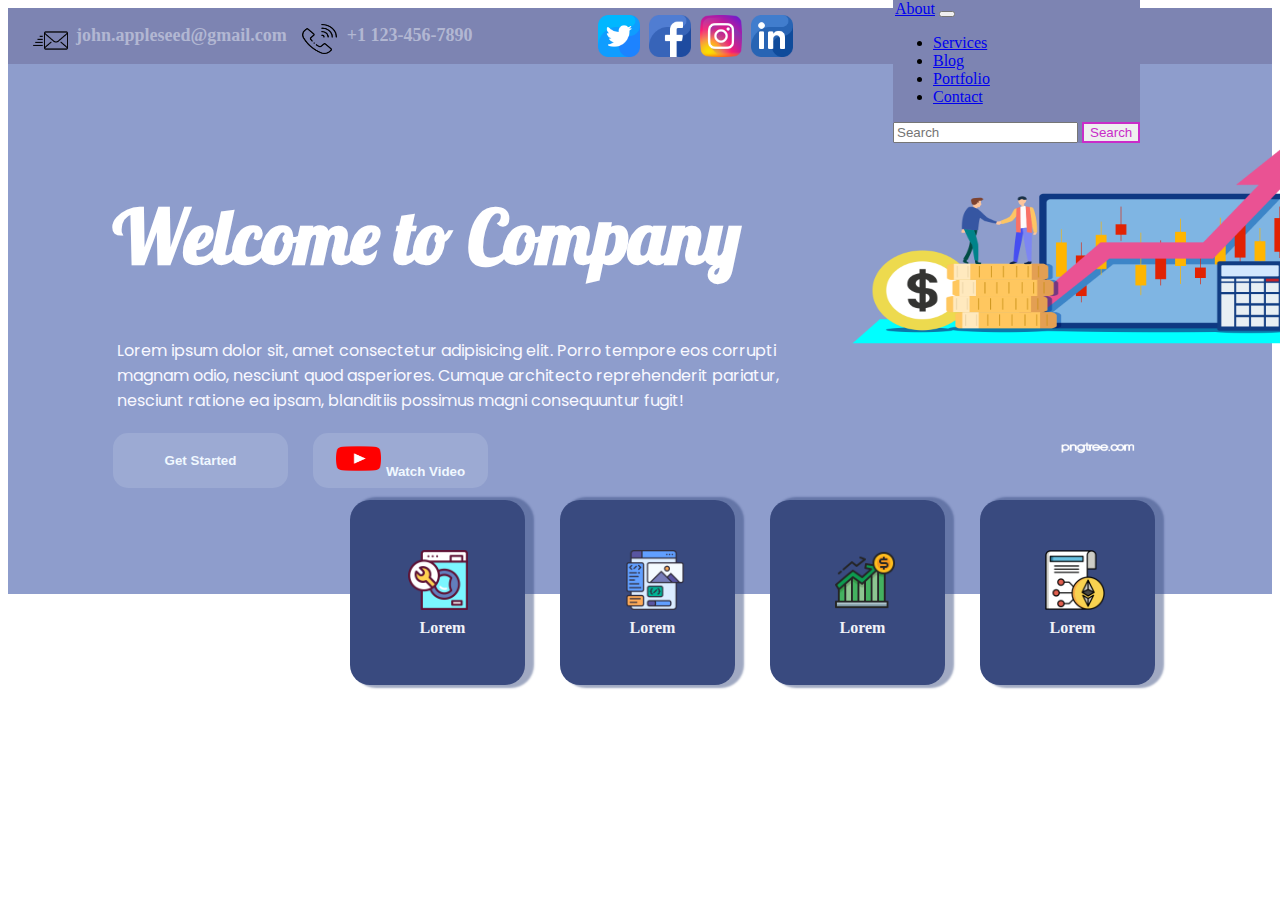
<file: index.html>
<!DOCTYPE html>
<html lang="en">
<head>
  <link rel="preconnect" href="https://fonts.gstatic.com" crossorigin>
  <link href="https://fonts.googleapis.com/css2?family=Lobster&family=Poppins&display=swap" rel="stylesheet">
    <meta charset="UTF-8">
    <meta http-equiv="X-UA-Compatible" content="IE=edge">
    <meta name="viewport" content="width=device-width, initial-scale=1.0">
    <link href="https://cdn.jsdelivr.net/npm/bootstrap@5.3.0-alpha1/dist/css/bootstrap.min.css" rel="stylesheet" integrity="sha384-GLhlTQ8iRABdZLl6O3oVMWSktQOp6b7In1Zl3/Jr59b6EGGoI1aFkw7cmDA6j6gD" crossorigin="anonymous">
    <link rel="stylesheet" href="style.css">
    <title>Document</title>
</head>
<body>

<div>

    <div class="container-fluid" id="contact-icon-content">
        <div class="left-header">
            <a><img src="images/email (1).png" id="email-icon" ></a><p id="email">john.appleseed@gmail.com</p>
            <a><img src="images/phone.png" id="phone-icon"></a><p id="number">+1 123-456-7890</p>
            <!-- <a href="https://www.flaticon.com/free-icons/mail" title="mail icons">Mail icons created by Freepik - Flaticon</a> -->
        </div>


        <div class="right-header">

            <a target="_blank" href="https://twitter.com/"><img src="images/twitter2.png" id="twitter-icon"></a>
            <!-- <a href="https://www.flaticon.com/free-icons/facebook" title="facebook icons">Facebook icons created by Ruslan Babkin - Flaticon</a> -->
            <a target="_blank" href="https://facebook.com/"><img src="images/facebook2.png" id="fb-icon"></a>
            <a target="_blank" href="https://instagram.com/"><img src="images/instagram2.png" id="insta-icon"></a>
            <!-- <a href="https://www.flaticon.com/free-icons/instagram" title="instagram icons">Instagram icons created by Freepik - Flaticon</a> -->
            <a target="_blank" href="https://linkedin.com/"><img src="images/linkedin2.png" id="linkdn-icon"></a>
            <!-- <a href="https://www.flaticon.com/free-icons/linkedin" title="linkedin icons">Linkedin icons created by Ruslan Babkin - Flaticon</a> -->


        </div>
       
    </div>

    <div class="conatiner-fluid" id="main">


        <div class="welcome-content">
            
            <div class="welsome-dislay">

                <div>
                    <nav class="navbar navbar-expand-lg bg-body-tertiary bg-dark" data-bs-theme="dark">
                        <div class="container-fluid">
                          <a style="margin-left: 2px;" class="navbar-brand" target="_blank" href="assets/about.html">About</a>
                          <button class="navbar-toggler" type="button" data-bs-toggle="collapse" data-bs-target="#navbarSupportedContent" aria-controls="navbarSupportedContent" aria-expanded="false" aria-label="Toggle navigation">
                            <span class="navbar-toggler-icon"></span>
                          </button>
                          <div class="collapse navbar-collapse" id="navbarSupportedContent">
                            <ul class="navbar-nav me-auto mb-2 mb-lg-0">

                              <li class="nav-item">
                                <a class="nav-link" target="_blank"  href="assets/services.html">Services</a>
                              </li>
                              <li class="nav-item">
                                <a class="nav-link" target="_blank" href="assets/blog.html">Blog</a>
                              </li>
                              <li class="nav-item">
                                <a class="nav-link" target="_blank" href="assets/portfolio.html">Portfolio</a>
                              </li>
                              <li class="nav-item" style="margin-right: 3px;">
                                <a class="nav-link" target="_blank" href="assets/contact.html">Contact</a>
                              </li>
                              <!-- <li class="nav-item dropdown">
                                <a class="nav-link dropdown-toggle" role="button" data-toggle="dropdown" aria-expanded="false">
                                  Nav
                                </a>
                                <ul class="dropdown-menu">
                                  <li><a class="dropdown-item" href="#">Action</a></li>
                                  <li><a class="dropdown-item" href="#">Another action</a></li>
                                  <li><hr class="dropdown-divider"></li>
                                  <li><a class="dropdown-item" href="#">Something else here</a></li>
                                </ul>
                              </li> -->
                            </ul>
                            <form class="d-flex" role="search">
                              <input class="form-control me-2" type="search" placeholder="Search" aria-label="Search">
                              <button class="btn search-button" type="submit">Search</button>
                            </form>
                          </div>
                        </div>
                      </nav>

                    <div class="welcome-display-text">
                        <h1 id="welcome-header">Welcome to Company</h1>
                        <p id="welcome-paragraph"> Lorem ipsum dolor sit, amet consectetur adipisicing elit. Porro tempore eos corrupti magnam odio, nesciunt quod asperiores. Cumque architecto reprehenderit pariatur, nesciunt ratione ea ipsam, blanditiis possimus magni consequuntur fugit!</p>
                        <div class="button-display">
                            <button id="get-started-button">Get Started</button> <button id="watch-button"><a><img src="images/youtube.png" id="youtube-icon"></a>Watch Video</button>
                        </div>
                    </div>

                </div>

            </div>

        </div>
        
        <div class="welcome-display-image">
            <img src="images/—Pngtree—ai hand-drawn financial stock market_5437696.png" id="display-image">
        </div>

    </div>


        <div class="container-fluid" id="box-bottom">
           
                <div id="box-one">
                    <a><img src="images/washer.png" id="washer-icon"></a>
                    <p class="box-text"> Lorem </p>
                </div>

                <div id="box-two">
                    <a><img src="images/template.png" id="template-icon"></a>
                    <p class="box-text"> Lorem </p>
                </div>

                <div id="box-three">
                    <a><img src="images/money-growth.png" id="growth-icon"></a>
                    <p class="box-text"> Lorem </p>
                </div>

                <div id="box-four">
                    <a><img src="images/smart-contract.png" id="contract-icon"></a>
                    <p class="box-text"> Lorem </p>
                </div>

            

        </div>

    

</div>
</body>
<script src="index.js"> </script>
</html>
</file>
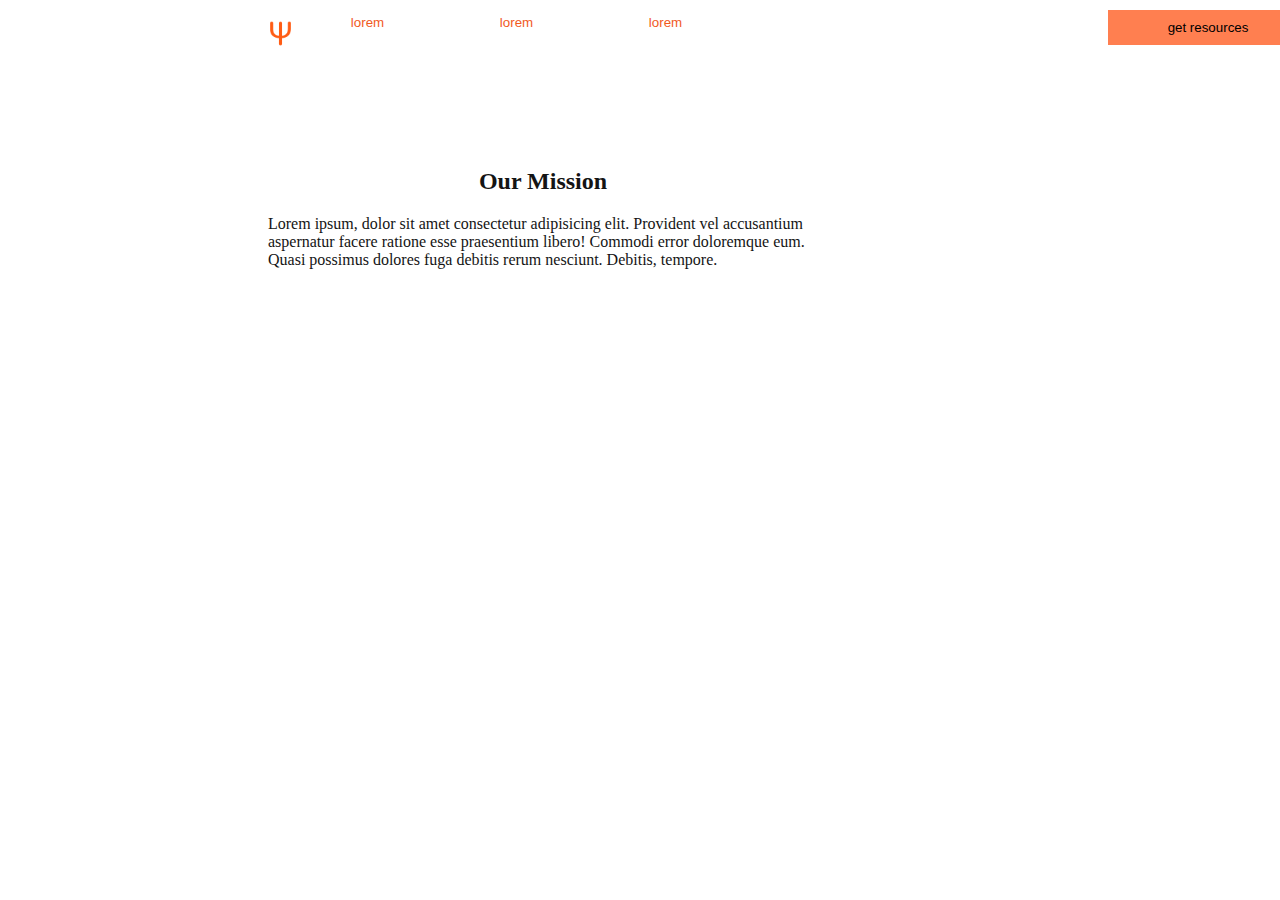
<file: about.html>
<!DOCTYPE html>
<html lang="en">
<head>
    <link rel="preconnect" href="https://fonts.gstatic.com" crossorigin>
    <link href="https://fonts.googleapis.com/css2?family=Dancing+Script:wght@700&family=Lobster&family=Poppins&display=swap" rel="stylesheet">  
    <meta charset="UTF-8">
    <meta http-equiv="X-UA-Compatible" content="IE=edge">
    <meta name="viewport" content="width=device-width, initial-scale=1.0">
     <link href="https://cdn.jsdelivr.net/npm/bootstrap@5.3.0-alpha1/dist/css/bootstrap.min.css" rel="stylesheet" integrity="sha384-GLhlTQ8iRABdZLl6O3oVMWSktQOp6b7In1Zl3/Jr59b6EGGoI1aFkw7cmDA6j6gD" crossorigin="anonymous">
     <link rel="stylesheet" href="styles/about.css">
    <title>About</title>
</head>
<body>
    <div class="container-fluid" id="logo-bio-buttons-display">
        <div class="logo-and-search-display">
            <a id="logo" ><img style="width: 45px; height: 45px; margin-top: 3px;
                " src="images/psi.png" ></a>

            <div class="button-display">
                <button id="button-1">lorem</button>
                <button id="button-2">lorem</button>
                <button id="button-3">lorem</button>

            </div>

            <div class="search-form">
                <button style="background-color: coral; width: 200px; border: none;">get resources</button>
            </div>
        </div>

    </div>

    <div class="about-paragraph-display">
        <div class="about-content">
            <h2>Our Mission</h2>
            <p>Lorem ipsum, dolor sit amet consectetur adipisicing elit. Provident vel accusantium aspernatur facere ratione esse praesentium libero! Commodi error doloremque eum. Quasi possimus dolores fuga debitis rerum nesciunt. Debitis, tempore.</p>
        </div>
    </div>
 
    
</body>
</html>
</file>
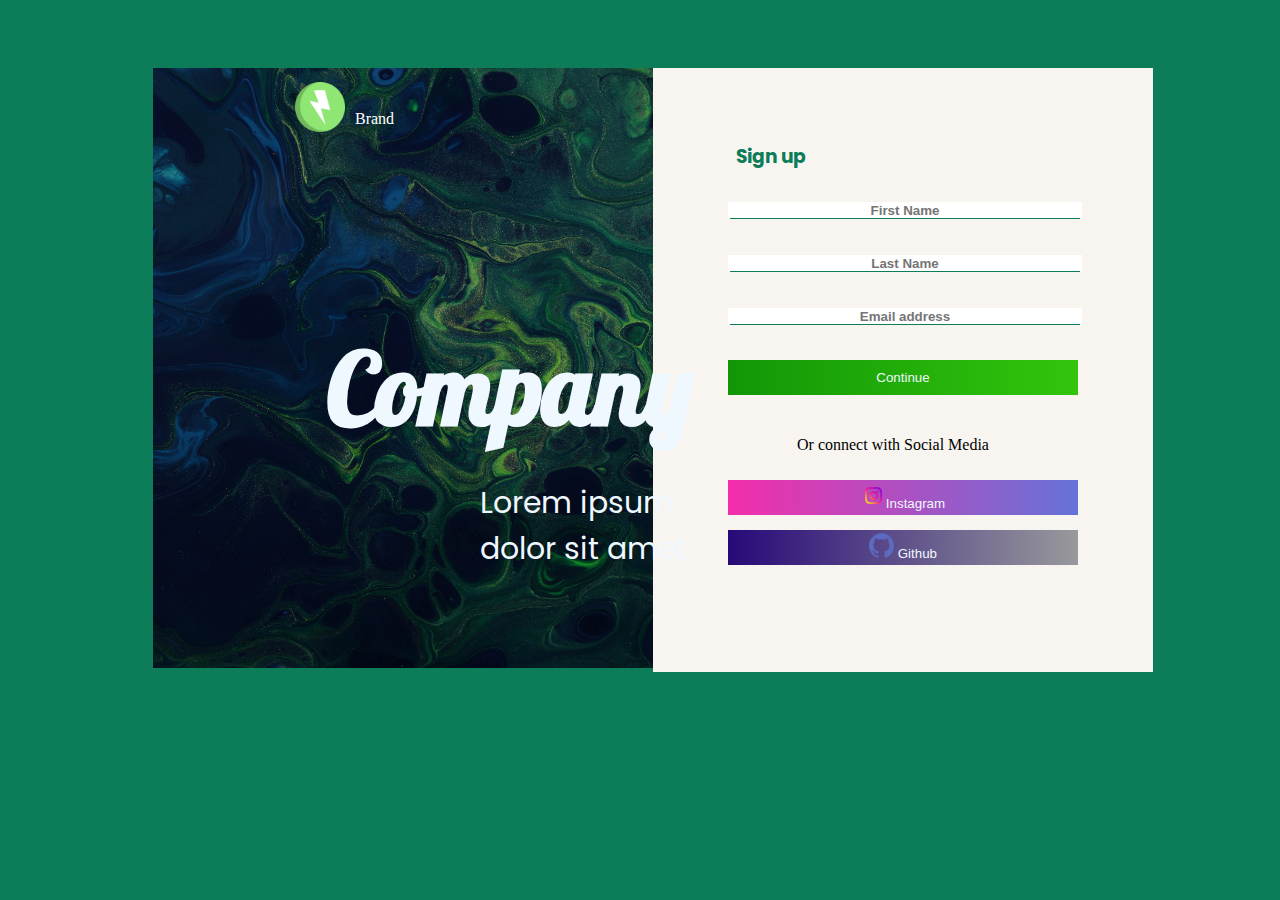
<file: signup.html>
<!DOCTYPE html>
<html lang="en">
<head>
    <link rel="preconnect" href="https://fonts.gstatic.com" crossorigin>
    <link href="https://fonts.googleapis.com/css2?family=Dancing+Script:wght@700&family=Lobster&family=Poppins&display=swap" rel="stylesheet">  
    <meta charset="UTF-8">
    <meta http-equiv="X-UA-Compatible" content="IE=edge">
    <meta name="viewport" content="width=device-width, initial-scale=1.0">
     <link href="https://cdn.jsdelivr.net/npm/bootstrap@5.3.0-alpha1/dist/css/bootstrap.min.css" rel="stylesheet" integrity="sha384-GLhlTQ8iRABdZLl6O3oVMWSktQOp6b7In1Zl3/Jr59b6EGGoI1aFkw7cmDA6j6gD" crossorigin="anonymous">
     <link rel="stylesheet" href="styles/signup.css"> 
    <title>Document</title>
</head>
<body style="background-color: #0C7C59;">

    <div class="container-md" id="signup-frame">
        <div class="signup-content">
            <div>
                <img id="small-img" src="images/small-bg.jpg">
                <h1 id="signup-header">Company</h1>
                <p id="signup-text"> Lorem ipsum<br>
                    dolor sit amet</p>
                    <img id="logo" src="images/green-power.png" style="height: 50px; width: 50px">
                    <p id="logo-name">Brand</p>
            </div>
            <div class="signup-elements">

                <h3 id="right-side-signup">Sign up</h3>

                <div style="margin-top: 85px;">
                    <div class="email-input">
                        <span><input placeholder="First Name"></span>
                    </div>
                    <div class="email-input">
                        <span><input placeholder="Last Name"></span>
                    </div>
                    <div class="email-input">
                        <span><input placeholder="Email address"></span>
                    </div>
    
                    <div class="email-input">
                        <span><button id="continue-button">Continue</button></span>
                    </div>
    
                    <div class="email-input">
                        <span id="socialmed-login"><p>Or connect with Social Media</p></span>
                    </div>
    
                    <div class="sociallog-input">
                        <span><button id="instalog-button"><a><img src="images/instagram (1).png" style="width: 25px; height: 25px;">Instagram</a></button></span>
                        <!-- <a href="https://www.flaticon.com/free-icons/instagram" title="instagram icons">Instagram icons created by Grow studio - Flaticon</a> -->
                        <div>
                            <span><button id="gitlog-button"> <img src="images/github.png" style="width: 25px; height: 25px;"> Github</button></span>
                            <!-- <a href="https://www.flaticon.com/free-icons/github" title="github icons">Github icons created by Pixel perfect - Flaticon</a> -->
                        </div>
                    </div>
                </div>


            </div>

        </div>


    </div>
    
</body>
</html>
</file>
<file: style.css>
#contact-icon-content{
    background-color: #7D84B2;
    display: flex;
    padding: 5px;
}

#twitter-icon, #fb-icon, #insta-icon, #linkdn-icon{
    width: 42px;
    height: 42px;
    margin-right: 5px;
}

.left-header{
    display: flex;
    position: relative;
    top: 8px;
    left: 20px;
    font-weight: 400;
}

#email, #number{
    font-size: 18px;
    margin-right: 15px;
    margin-top: 4px;
    color: #B2B7D2;
    font-weight: bold;
}

#email-icon{
    width:35px;
    height: 39px;
    margin-right: 8px;
    /* margin-top: 3px; */
}

#phone-icon{
    width:35px;
    height: 30px;
    margin-top: 3px;
    margin-right: 10px;

}



.right-header{
    position: relative;
    top: 2px;
    left: 130px;
}


/* ```````````````````````````````````````````````````````````` */
/* ````````````````````````````NAV AREA / BAR  */

.navbar{
    position: absolute;
    margin-left: 780px;
    top: 0;
    background-color: #7D84B2;
}

.search-button{
    /* background-color: #C92CC9; */
    color: #C92CC9;
    border: #C92CC9 solid 2px;
}










/* `````````````````````````````````````````````````````````` */
#main{
    background-color: #8E9DCC;
    height: 530px;
    display: flex;
}

.welcome-content{
    margin-top: 75px;
    margin-left: 105px;
}

.welcome-display-text{
    display: block;
}

#display-image{
    position: relative;
    top: 0px;
    left: 10px;
    margin-left: 50px;
    width: 500px;
    height: 400px;
}

#welcome-header{
    font-family: 'Lobster', cursive;
    font-size: 75px;
    color: white;
}

#welcome-paragraph{
    width: 664px;
    padding: 4px;
    font-family: 'Poppins', sans-serif;
    color: ghostwhite;
}

.button-display{
    display: flex;
    /* margin-left: 50px; */

}

#get-started-button, #watch-button{
    width: 175px;
    height: 55px;
    margin-right: 25px;
    border: none;
    border-radius: 15px;
    background-color: #9CAAD3;
    color: aliceblue;
    font-weight: bold;
}

#youtube-icon{
    height: 35px;
    width: 45px;
    margin-right: 5px;
}



/* ````````````````````````````````````````````````````````` */
#box-bottom{
    display: flex;
    position: absolute;
    top: 500px;
    left: 350px;
}



#box-one, #box-two, #box-three, #box-four{
    box-shadow: 6px 0px 2px 3px #394b7f7a;
    border-radius: 20px;
    width: 175px;
    height: 185px;
    margin-right: 35px;
    background-color: #394A7F;
    color: #F1F3F9;
    text-align: center;
    text-shadow: 2px white;
    
}

.box-text{
    margin-top: 5px;
    margin-left: 10px;
    font-weight: bolder;
}

#washer-icon{
    height: 60px;
    width: 60px;
    margin-top: 50px;
}

#template-icon, #growth-icon, #contract-icon{
    height: 60px;
    width: 60px;
    margin-top: 50px;
    margin-left:15px;
}
</file>
<file: styles/about.css>
#logo-bio-buttons-display{
    display: flex;
    height: 60px;
    /* border-bottom: 6px, rgba(0, 0, 0, 0.518),solid; */
}

#logo{
    margin-left: 250px;
}

.button-display{
    position: absolute;
    top: 5px;
    left: 295px;
}
#button-1, #button-2, #button-3{
    margin-top: 5px;
    background-color: unset;
    border: none;
    color: rgb(241, 90, 30);
    width: 145px;
    padding: 5px;
    font-weight: 500;
}


.search-form{
    position: absolute;
    margin-left: 1100px;
    display: flex; 
    height: 35px;
    top: 10px;
    /* margin-top: 10px; */
}



/* .search-btn{
border;
} */

/* ~~~~~~~~~~~~~~~~~~~~~~~~~~~~~~~~~~~~~~~~~~~~~~~~~~~~~~~~~~~~~~~~~~~~~~~~~~~~~~~~~~~~~~~~~~~~~~~~~~~~~~~~~~~~~~~~~~~~~~~~ */
.about-paragraph-display{
    display: flex;
    top: 100px;
    height: 500px;

}




.about-content{
    position: relative;
    left: 260px;
    top: 80px;
    width: 550px;
    height: 250px;
    color: rgb(20, 20, 20);
}

.about-content > h2{
    text-align: center;
}
</file>
<file: styles/signup.css>
.signup-content{
    display: flex;
    margin-left: 145px;

}

#small-img{
    position: relative;
    margin-top: 60px;
    width: 500px;
    height: 600px;
    /* border-radius: 30px; */
}

#logo, #logo-name{
    position: absolute;
    color: white;
    font-weight: 500;
}

#logo{
    top: 82px;
    left: 295px;
}
#logo-name{
    top: 94px;
    left: 355px;  
}
#signup-header{
    color: aliceblue;
    position: absolute;
    top: 258px;
    left: 327px;
    font-family: 'Lobster', cursive;
    font-size: 100px;
}

#signup-text{
    position: absolute;
    top: 450px;
    left: 480px;
    font-family: 'Poppins', sans-serif;
    font-size: 30px;
    color: aliceblue;
}

/* ~~~~~~~~~~~~~~~~~~~~~~~~~~~~~~~~~~~~~~~~~~~~~~~~~~~~~~~~~~~~~~~~~~~~~~~~~~~~~~~~~~~~~~~~~~~~~~~~~~~~~~~~~~~~~~~~~~~~~~~~~~~~~~~~~~~~~~~~~~~~~~~~~~~~~~~~~~~~~~~~~ */

.signup-elements{
    display: block;
    margin-top: 60px;
    background-color: rgb(248, 245, 241); width: 500px;
}

#right-side-signup{
    position: relative;
    left: 83px;
    top: 55px;
    font-family: 'Poppins', sans-serif;
    color: #0C7C59;
    font-weight: 700;

}
.email-input{
    display: flex;
    margin-top: 35px;
    margin-left: 75px;
    /* width: 150px; */
}

input{
    width: 350px;
    border: none;
}

::placeholder{
    text-align: center;
    font-weight: 700;
    border-bottom: 3px solid #0C7C59;
}

#continue-button{
    width: 350px;
    height: 35px;
    background-image: linear-gradient(to right, rgb(18, 150, 6) , rgb(50, 197, 13));
    border: none;
}

#socialmed-login{
    position: absolute;
    top: 420px;
    margin-left: 69px;

}

.sociallog-input{
    display: block;
    margin-left: 65px;
}

#instalog-button{
    margin-top: 50px;
    margin-left: 10px;
    width: 350px;
    height: 35px;
    background-image: linear-gradient(to right, rgb(244, 46, 171) , rgba(59, 76, 208, 0.766));
    border: none;
}

#gitlog-button{
    width: 350px;
    margin-top: 15px;
    height: 35px;
    margin-left: 10px;
    background-image: linear-gradient(to right, rgb(39, 9, 121) , rgba(141, 142, 145, 0.888));
    border: none;
}

button{
    color: aliceblue;
}
/* .span-label{
    margin-right: 12px
} */
</file>
